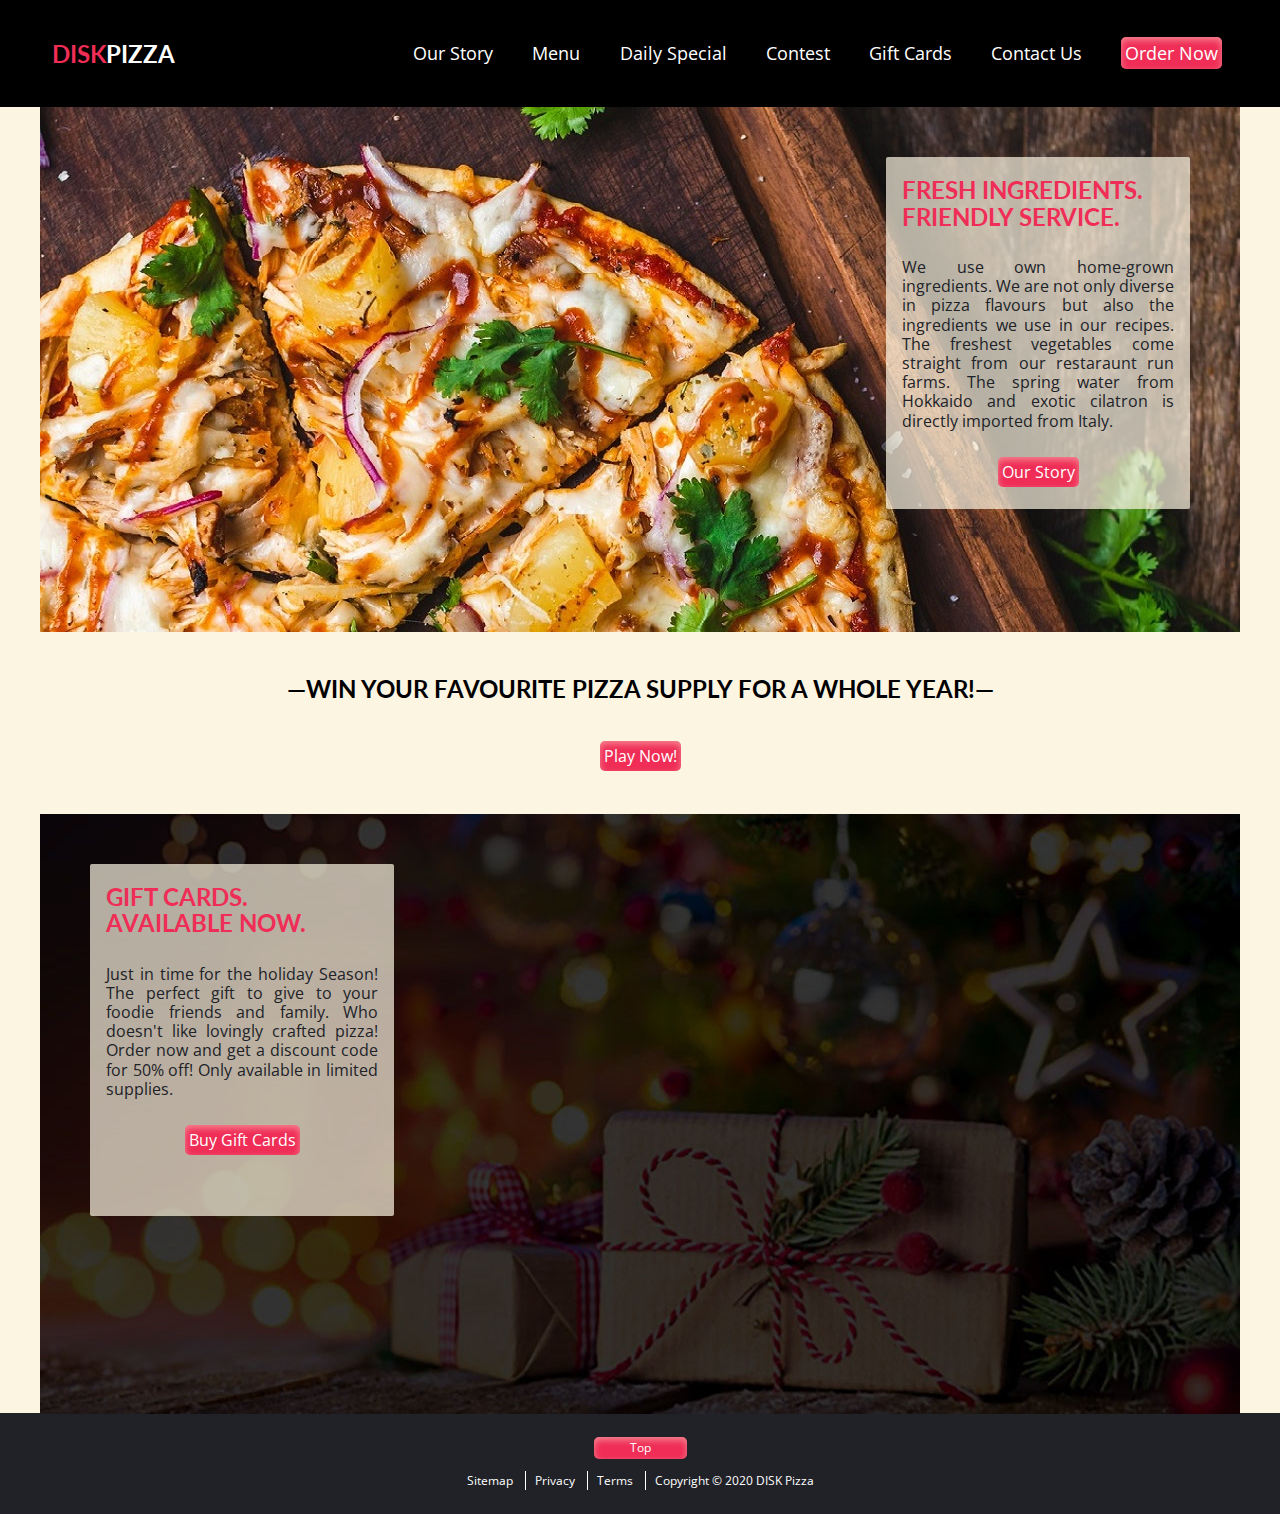
<file: index.html>
<!DOCTYPE html>
<html lang="en">

<head>
    <meta charset="utf-8">
    <title>DISK Pizza</title>
    <meta name="description" content="Disk Pizza">
    <meta name="viewport" content="width=device-width">
    <link href="https://fonts.googleapis.com/css2?family=Lato:wght@900&family=Open+Sans:wght@300&display=swap"
        rel="stylesheet">
    <link rel="stylesheet" href="css/global.css">
    <script src="scripts/global.js" defer></script>

    <!-- put individual style and javaascript sheet here-->
    <link rel="stylesheet" href="css/home.css">
    <script src="scripts/home.js" defer></script>
</head>

<body>

    <div id="header-container">
        <header class="page-container">
            <nav>
                <h2 id="logo"><a href="index.html"><span id="logo-accent">Disk</span>Pizza</a></h2>
                <span class="spacer"></span>
                <ul>
                    <li><a href="ourstory.html">Our Story</a></li>
                    <li><a href="menu.html">Menu</a></li>
                    <li><a href="dailyspecials.html">Daily Special</a></li>
                    <li><a href="contest.html">Contest</a></li>
                    <li><a href="giftcard.html">Gift Cards</a></li>
                    <li><a href="contactus.html">Contact Us</a></li>
                    <li><a href="#" class="button">Order Now</a></li>

                </ul>
            </nav>
        </header>
    </div>

    <main id="main" class="page-container">
        <!-- put content here-->
        <div class="banner">
            <img id="img1" src="images/pizza-crop.jpg">
            <div class="card right">
                <h2>Fresh Ingredients.</h2>
                <h2>Friendly Service.</h2>
                <p>We use own home-grown ingredients. We are not only diverse in pizza flavours but also the ingredients we use in our recipes. The freshest vegetables come straight from our restaraunt run farms. The spring water from Hokkaido and exotic cilatron is directly imported from Italy.</p>
                <div class="center">
                    <a id="btn1" href="ourstory.html" class="button">Our Story</a>                    
                </div>
            </div>
        </div>

        <div id="section-2">
            <h2 id="contest-text">&mdash;Win Your Favourite Pizza Supply for a Whole Year!&mdash;</h2>
            <a href="contest.html" class="button">Play Now!</a>
        </div>

        <div class="banner">
            <img id="img2" src="images/holidays.jpg">
            <div class="card left">
                <h2>Gift Cards.</h2>
                <h2>Available Now.</h2>
                <p>Just in time for the holiday Season! The perfect gift to give to your foodie friends and family. Who doesn't like lovingly crafted pizza! Order now and get a discount code for 50% off! Only available in limited supplies.</p>
                <div class="center">
                    <a id="btn2" href="giftcard.html" class="button">Buy Gift Cards</a>
                </div>
            </div>
        </div>


    </main>

    <footer>
        <div class="page-container col-1">
             <a href="#logo" class="button" id="toTop">Top</a>
            <ul>
                <li><a href="sitemap.html">Sitemap</a></li>
                <li><a href="#">Privacy</a></li>
                <li><a href="#">Terms</a></li>
                <li>Copyright &#169; 2020 DISK Pizza</li>
            </ul>
        </div>
    </footer>
</body>
</html>
</file>
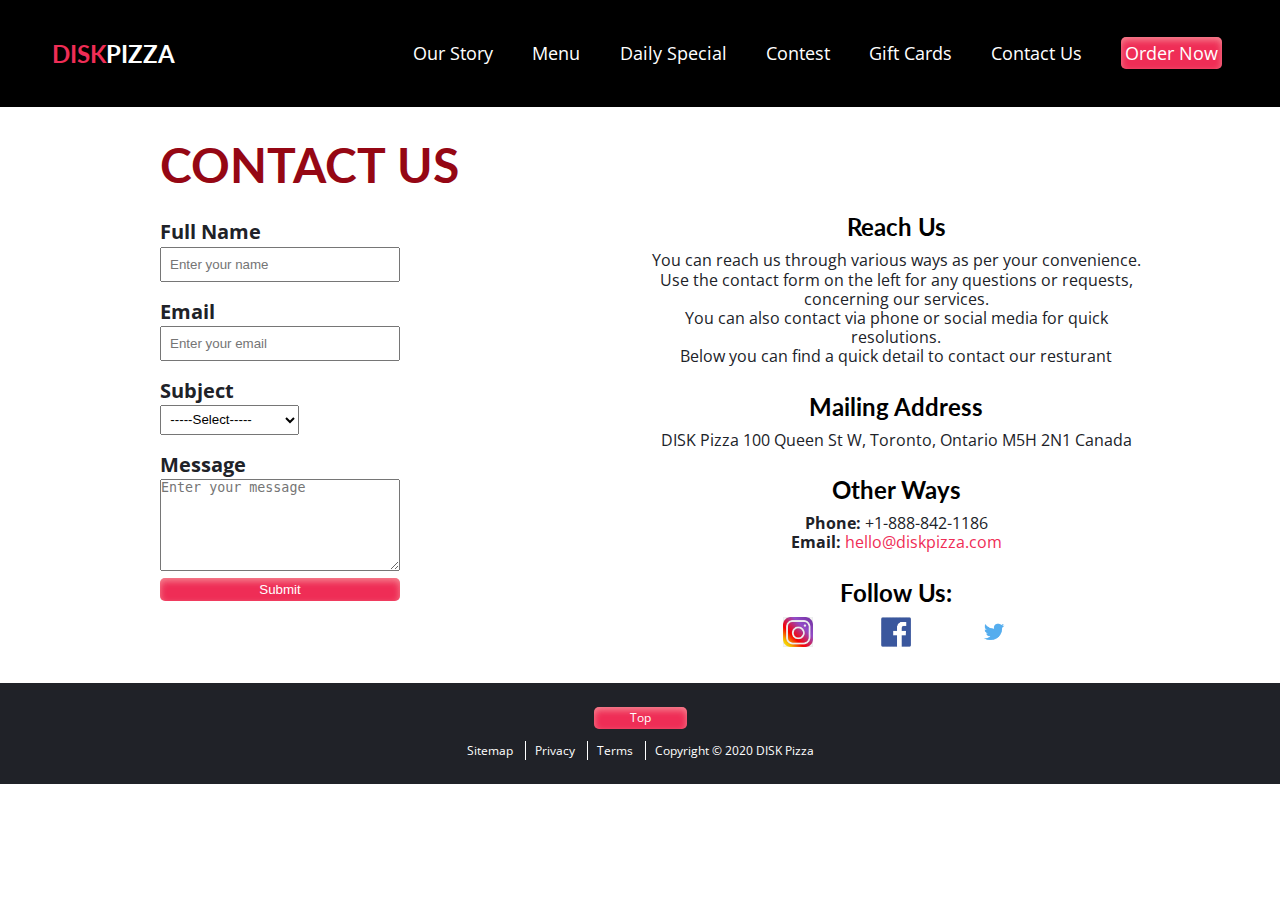
<file: contactus.html>
<!DOCTYPE html>
<html lang="en">
   <head>
      <meta charset="utf-8">
      <title>Contact Us | DISK Pizza</title>
      <meta name="description" content="Disk Pizza">
      <meta name="viewport" content="width=device-width">
    <link href="https://fonts.googleapis.com/css2?family=Lato:wght@900&family=Open+Sans:wght@300&display=swap" rel="stylesheet">
      <link rel="stylesheet" href="css/global.css">
      <script src="scripts/global.js" defer></script>  

<!-- put individual style and javaascript sheet here-->    
      <link rel="stylesheet" href="css/contactus.css">
      <script src="scripts/contactus.js"></script>
   </head>
   <body>
      <!-- header -->             
      <div id="header-container">
         <header class="page-container">
            <nav>
               <h2 id="logo"><a href="index.html"><span id="logo-accent">Disk</span>Pizza</a></h2>
               <span class="spacer"></span>
               <ul>
                 <li><a href="ourstory.html">Our Story</a></li>
                    <li><a href="menu.html">Menu</a></li>
                    <li><a href="dailyspecials.html">Daily Special</a></li>
                    <li><a href="contest.html">Contest</a></li>
                    <li><a href="giftcard.html">Gift Cards</a></li>
                    <li><a href="contactus.html">Contact Us</a></li>
                    <li><a href="#" class="button">Order Now</a></li>
               </ul>
            </nav>
         </header>
      </div>

      <!-- main -->  
      <main id="main">
         <h1>Contact Us</h1>
         <form action="#" method="post" id="contact-form" name="contactform" >
            <div>
               <label for="fname">Full Name </label>
            </div>
            <div>
               <input type="text" id="fname" name="fullname" placeholder="Enter your name" />
            </div>
            <div>
               <label for="email">Email </label>
            </div>
            <div>
               <input type="text" id="email" name="Email" placeholder="Enter your email" />
            </div>
            <div>
               <label for="subject">Subject </label>
            </div>
            <div>
               <select name="sub" id="subject">
                  <option value="0">-----Select-----</option>
                  <option value="food quality">Food quality</option>
                  <option value="delivery issues">Delivery issue</option>
                  <option value="menu price">Menu's price</option>
                  <option value="advertisement">Advertisement</option>
                  <option value="buying franchaise">Buying franchaise</option>
                  <option value="other">Other</option>
               </select>
            </div>
            <div>
               <label for="message">Message</label>
            </div>
            <div>
               <textarea  id="message" name="msg" rows="6" cols="38" placeholder="Enter your message"></textarea>
            </div>
            <div id="submit_button">             
               <input type="submit" value="Submit" name="submit" id="submit" class="button" />         
            </div>
         </form>
         <!--#### OUTPUT MESSAGE (HIDDEN UNTIL FORM VALIDATES) #### -->
         <div id="thanks_msg">
            <h2>Thank you <span id="thanksCustomer"></span> for your Feedback </h2>
            <p>Your message has reached to concerned department.</p>
         </div>
      </main>
      <!-- aside --> 
      <aside id="aside">
         <h2>Reach us</h2>
         <p>You can reach us through various ways as per your convenience. Use the contact form on the left for any questions or requests, concerning our services.</p>
         <p>You can also contact via phone or social media for quick resolutions.</p>
         <p>Below you can find a quick detail to contact our resturant</p>
         <h2>Mailing Address</h2>
         <p>DISK Pizza 100 Queen St W, Toronto, Ontario M5H 2N1 Canada</p>
         <h2>Other Ways</h2>
         <p><b>Phone: </b> +1-888-842-1186</p>
         <p><b>Email: </b> <a href="mailto:hello@diskpizza.com"> hello@diskpizza.com</a></p>
         <h2>Follow us: </h2>
         <div class="followus">
            <a href="https://www.instagram.com/"><img src="images/logo2.png" alt="Photo of insta" height="30"/></a>
            <a href="https://www.facebook.com/"><img src="images/logo3.jpg" alt="Photo of facebook" height="30"></a>
            <a href="https://twitter.com/"><img src="images/logo4.png" alt="Photo of twitter" height="30"></a>
         </div>
      </aside>
      <!-- footer --> 
<footer>
        <div class="page-container col-1">
             <a href="#logo" class="button" id="toTop">Top</a>
            <ul>
                <li><a href="sitemap.html">Sitemap</a></li>
                <li><a href="#">Privacy</a></li>
                <li><a href="#">Terms</a></li>
                <li>Copyright &#169; 2020 DISK Pizza</li>
            </ul>
        </div>
    </footer>
   </body>
</html>
</file>
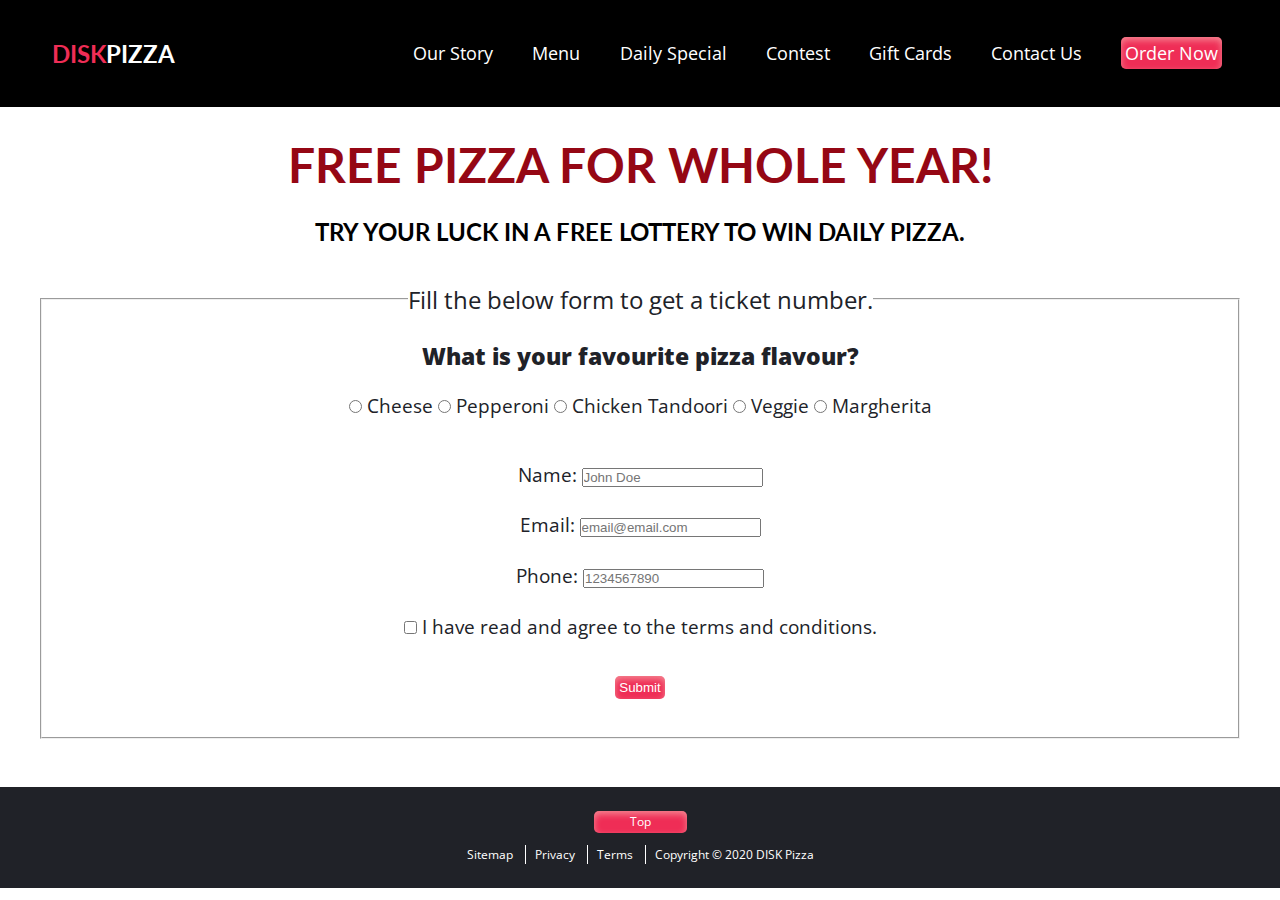
<file: contest.html>
<!DOCTYPE HTML>
<html lang="en">
<head>
    <meta charset="utf-8">
    <title>Contest | DISK Pizza</title>
    <meta name="description" content="Disk Pizza">
    <meta name="viewport" content="width=device-width">
    <link href="https://fonts.googleapis.com/css2?family=Lato:wght@900&family=Open+Sans:wght@300&display=swap"
        rel="stylesheet">
    <link rel="stylesheet" href="css/global.css"> 
    <script type="text/javascript" src="scripts/jquery-3.5.1.min.js"></script>   
    <script type="text/javascript" src="scripts/global.js" defer></script>

    

    <!-- put individual style and javaascript sheet here-->
    <script type="text/javascript" src="scripts/contest.js"></script>
    
    <link rel="stylesheet" href="css/contest.css">
</head>

<body>

    <div id="header-container">
        <header class="page-container">
            <nav>
                <h2 id="logo"><a href="index.html"><span id="logo-accent">Disk</span>Pizza</a></h2>
                <span class="spacer"></span>
                <ul>
                    <li><a href="ourstory.html">Our Story</a></li>
                    <li><a href="menu.html">Menu</a></li>
                    <li><a href="dailyspecials.html">Daily Special</a></li>
                    <li><a href="contest.html">Contest</a></li>
                    <li><a href="giftcard.html">Gift Cards</a></li>
                    <li><a href="contactus.html">Contact Us</a></li>
                    <li><a href="#" class="button">Order Now</a></li>
 
                </ul>
            </nav>
        </header>
    </div>

    <main id="main" class="page-container">
        <div class="center">
            <h1>Free Pizza for Whole Year!</h1>
            <h2 id="subheading">Try Your Luck in a free lottery to win daily pizza.</h2>
        </div>
                    <div id="formarea">
                        <fieldset>
                        <LEGEND> Fill the below form to get a ticket number. </Legend>                    

    

                        <form action="#confirmation" class="form" method="post" name="form" id="form">                           
                            <div class="flavourinput" id="form_flavour">
                                <label for="input_flavour" class="flavourquestion">What is your favourite pizza flavour?</label>
                                 <div class="options">
                                        <input id="cheese" name="input_flavour" type="radio" value="A"/>
                                        <label for="cheese">Cheese</label>
                                   
                                        <input id="pepperoni" name="input_flavour" type="radio" value="B"/>
                                        <label for="pepperoni">Pepperoni</label>
                                   
                                        <input id="chicken" name="input_flavour" type="radio" value="C"/>
                                        <label for="chicken">Chicken Tandoori</label>
                                  
                                        <input id="veggie" name="input_flavour" type="radio" value="D"/>
                                        <label for="veggie">Veggie</label>
                                  
                                        <input id="margherita" name="input_flavour" type="radio" value="E"/>
                                        <label for="margherita">Margherita</label>
                                 
                                <p id="flavourerror"></p>
                            </div>   
                            </div> 

                            
                                <div class="input" id="form_name">
                                    <label class="sublabel" for="input_name">Name: </label>
                                    <input class="form_control" id="input_name" name="input_name" placeholder="John Doe" type="text" /> <p id="nameerror"></p>
                                </div> 
                            

                            <div class="input" id="form_email">
                                <label for="input_email">Email: </label>
                                <input class="form_control" id="input_email" name="input_email" pattern="[a-zA-Z0-9.!#$%&’*+/=?^_`{|}~-]+@[a-zA-Z0-9-]+(?:\.[a-zA-Z0-9-]+)*" placeholder="email@email.com" type="text" /> <p id="emailerror"></p>
                            </div>

                            <div class="input" id="form_phone">
                                <label for="iput_phone">Phone: </label>
                                <input class="form_control" id="input_phone" name="input_phone"  placeholder="1234567890" type="number" /> <p id="phoneerror"></p>
                            </div>

                            <div class="input">
                                <label for="input_agree">
                                    <input id="input_agree" name="input_agree" type="checkbox" value="1" required/> I have read and agree to the terms and conditions.  
                                </label>
                                <p id="error"></p>
                            </div>
                              <div class="center">
                                <input type="submit" value="Submit" name="submit" class="button"/>
                                </div>
                                </fieldset>
                            
                        </form>
                        </div>
</div>

     <div id="confirmation">
    <h3>Thank you <span id="thankyouCustomer"></span> for your participation!</h3>
    
        <p class="token">Your token number is <span id="token"></span>. </p>
    <div class="playnow">You have 3 tries to win. Try your luck now! </div>   

<div id="results">
<div>
<button id="play1">Try 1</button>
<p id="result1" class="result">000</p>  
</div>
<div>
<button id="play2">Try 2</button>
<p id="result2" class="result">000</p>  
</div>
<div>
<button id="play3">Try 3</button>
<p id="result3" class="result">000</p>  
</div>
</div>

<div id="finalmessage"> Oh ho! You have lost this time. Better luck next time.
    </div>
</div>
</main>
<footer>
        <div class="page-container col-1">
             <a href="#logo" class="button" id="toTop">Top</a>
            <ul>
                <li><a href="sitemap.html">Sitemap</a></li>
                <li><a href="#">Privacy</a></li>
                <li><a href="#">Terms</a></li>
                <li>Copyright &#169; 2020 DISK Pizza</li>
            </ul>
        </div>
    </footer>
</body>
</html>
</file>
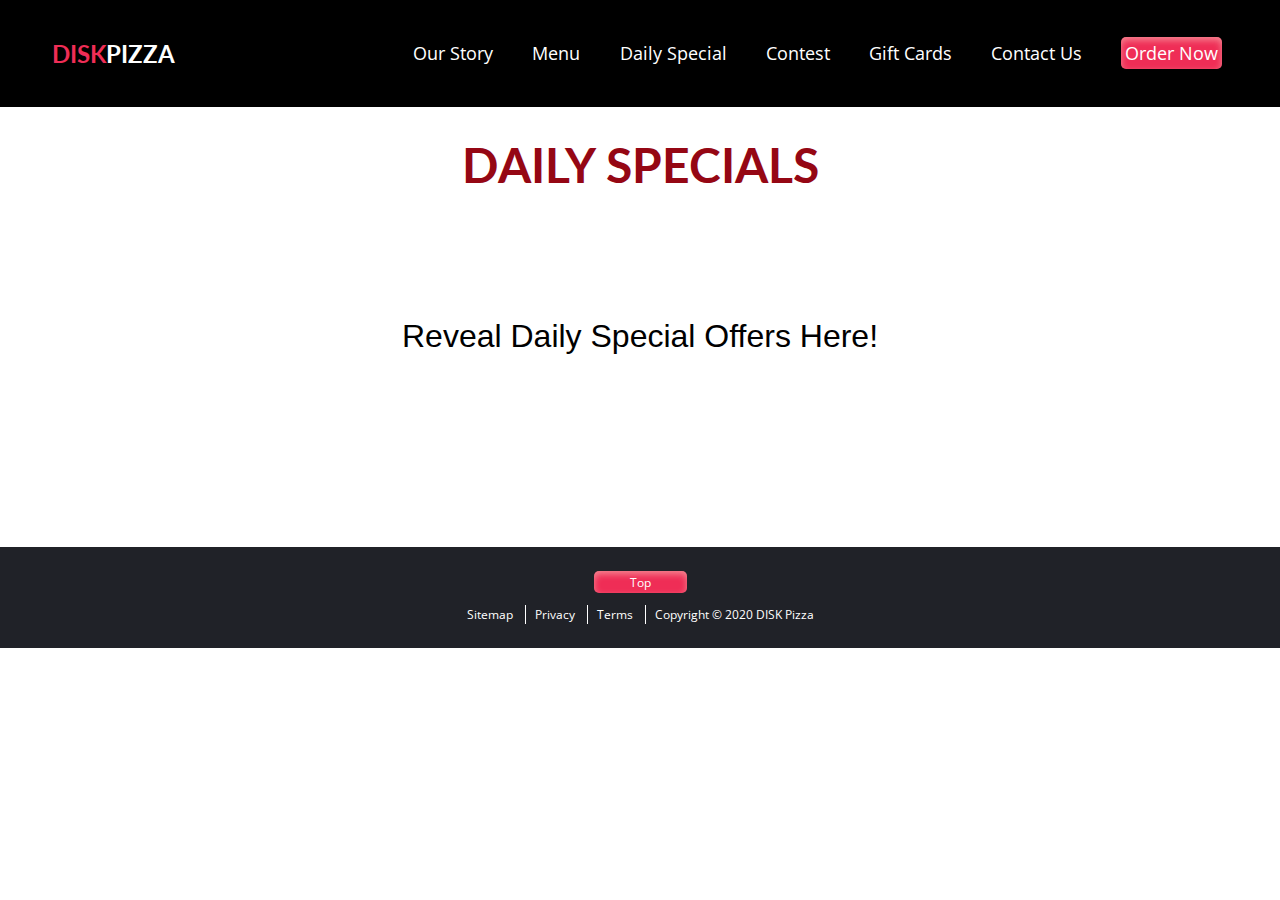
<file: dailyspecials.html>
<!DOCTYPE html>
<html lang="en">
   <head>
      <meta charset="utf-8">
      <title>Daily Specials | DISK Pizza</title>
      <meta name="description" content="Disk Pizza">
      <meta name="viewport" content="width=device-width">
      <link href="https://fonts.googleapis.com/css2?family=Lato:wght@900&family=Open+Sans:wght@300&display=swap"
         rel="stylesheet">
      <link rel="stylesheet" href="css/global.css">      
      <script type="text/javascript" src="scripts/global.js" defer></script>
      
   <!-- put individual style and javaascript sheet here-->
   <script src="scripts/dailyspecials.js"></script>
   <link rel="stylesheet" href="css/dailyspecials.css">

   </head>
   <body>
      <!--header-->
      <div id="header-container">
         <header class="page-container">
            <nav>
               <h2 id="logo"><a href="index.html"><span id="logo-accent">Disk</span>Pizza</a></h2>
               <span class="spacer"></span>
               <ul>
                  <li><a href="ourstory.html">Our Story</a></li>
                    <li><a href="menu.html">Menu</a></li>
                    <li><a href="dailyspecials.html">Daily Special</a></li>
                    <li><a href="contest.html">Contest</a></li>
                    <li><a href="giftcard.html">Gift Cards</a></li>
                    <li><a href="contactus.html">Contact Us</a></li>
                    <li><a href="#" class="button">Order Now</a></li>
               </ul>
            </nav>
         </header>
      </div>
      <!--main-->
      <main id="main">
         <div>
         <div>
            <h1>Daily Specials</h1>
         </div>
         <div id="submit_button">      
             
            <button name="submit" id="submit">Reveal Daily Special Offers Here!</button>
         </div>
         <!--#### OUTPUT MESSAGE (HIDDEN UNTIL SOMEONE CLICK THE BUTTON) #### -->
         <div id="clickme">
               <!-- monday menu-->
               <section id ="monday">
                  <h2>Monday</h2>
                  <img src ="images/pizzaspecial.jpg" alt="photo of pizza special"/>
                  <aside id="col1">
                     <h3>Pizza Special</h3>
                     <p>Buy 2 Medium Pizzas Get 1 FREE</p>
                  </aside>
               </section>
               <!-- tuesday menu-->
               <section id ="tuesday">
                  <h2>Tuesday</h2>
                  <img src ="images/pizzadrinks.jpeg" alt="photo of pizza with drinks"/>
                  <aside id="col2">
                     <h3>DRINKS SPECIAL</h3>
                     <p>Buy 1 Large Pizza Get Any Drink for FREE</p>
                  </aside>
               </section>
               <!-- wednesday menu-->
               <section id ="wednesday">
                  <h2>Wednesday</h2>
                  <img src ="images/meal.jpg" alt="photo of pizza meal"/>
                  <aside id="col3">
                     <h3>LUNCH SPECIAL</h3>
                     <p>Buy 1 Large Pizza Get Any Drink & Large Fries for FREE</p>
                  </aside>
               </section>
               <!-- thursday menu-->
               <section id ="thursday">
                  <h2>Thursday</h2>
                  <img src ="images/dessert.jpg" alt="photo of dessert"/>
                  <aside id="col4">
                     <h3>DESSERT FEVER</h3>
                     <p>Buy Any Dessert at $4 After 7 PM</p>
                  </aside>
               </section>
               <!-- friday menu-->
               <section id ="friday">
                  <h2>Friday</h2>
                  <img src ="images/chicken.jpeg" alt="photo of chicken wings"/>
                  <aside id="col5">
                     <h3>CHICKEN LOVERS</h3>
                     <p>Buy 12 Chicken Wings at $7.99 Only</p>
                  </aside>
               </section>
               <!-- saturday menu-->
               <section id ="saturday">
                  <h2>Saturday</h2>
                  <img src ="images/buffet.jpg" alt="photo of pizza buffet"/>
                  <aside id="col6">
                     <h3>SATURDAY NIGHT</h3>
                     <p>Pay $20/Person & Enjoy Unlimited Food</p>
                  </aside>
               </section>
               <!-- sunday menu-->
               <section id ="sunday">
                  <h2>Sunday</h2>
                  <img src ="images/Discount.jpg" alt="photo of discount offer"/>
                  <aside id="col7">
                     <h3>SUNDAY FUNDAY</h3>
                     <p>20% Discount Above $35 Bill</p>
                  </aside>
               </section>
         </div>
      </div>
      </main>
   <footer>
        <div class="page-container col-1">
             <a href="#logo" class="button" id="toTop">Top</a>
            <ul>
                <li><a href="sitemap.html">Sitemap</a></li>
                <li><a href="#">Privacy</a></li>
                <li><a href="#">Terms</a></li>
                <li>Copyright &#169; 2020 DISK Pizza</li>
            </ul>
        </div>
    </footer>
   </body>
</html>
</file>
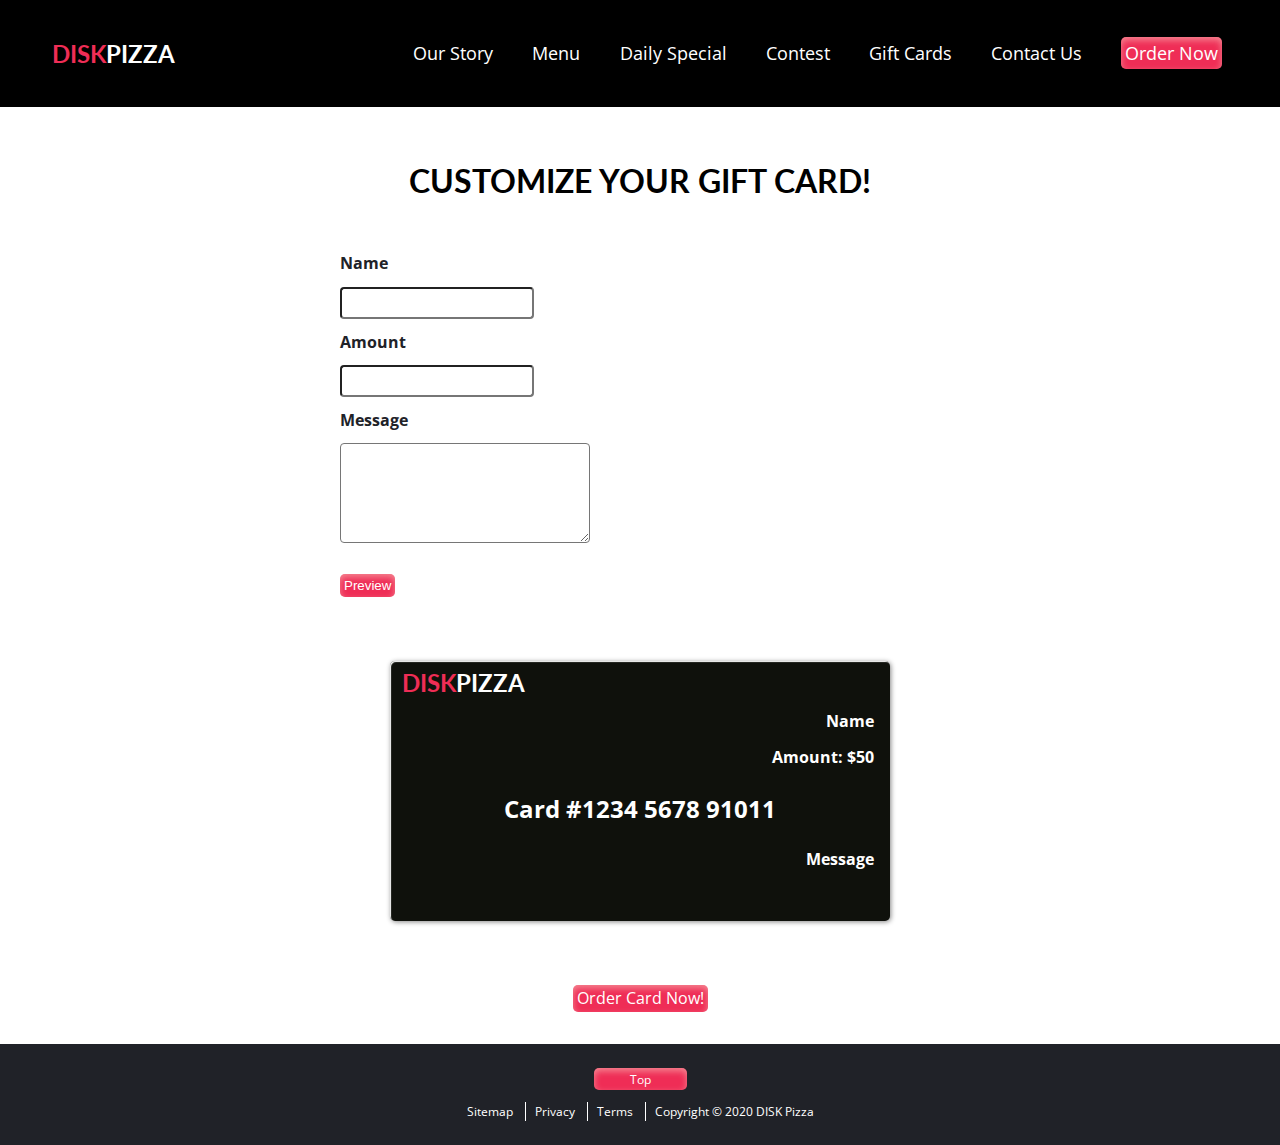
<file: giftcard.html>
<!DOCTYPE html>
<html lang="en">

<head>
    <meta charset="utf-8">
    <title>Gift Card | DISK Pizza</title>
    <meta name="description" content="Disk Pizza">
    <meta name="viewport" content="width=device-width">
    <link href="https://fonts.googleapis.com/css2?family=Lato:wght@900&family=Open+Sans:wght@300&display=swap"
        rel="stylesheet">
    <link rel="stylesheet" href="css/global.css">
    <script src="scripts/global.js" defer></script>

    <!-- put individual style and javaascript sheet here-->
    <link rel="stylesheet" href="css/giftcard.css">
    <script src="scripts/giftcard.js" defer></script>
</head>

<body>

    <div id="header-container">
        <header class="page-container">
            <nav>
                <h2 id="logo"><a href="index.html"><span id="logo-accent">Disk</span>Pizza</a></h2>
                <span class="spacer"></span>
                <ul>
                    <li><a href="ourstory.html">Our Story</a></li>
                    <li><a href="menu.html">Menu</a></li>
                    <li><a href="dailyspecials.html">Daily Special</a></li>
                    <li><a href="contest.html">Contest</a></li>
                    <li><a href="giftcard.html">Gift Cards</a></li>
                    <li><a href="contactus.html">Contact Us</a></li>
                    <li><a href="#" class="button">Order Now</a></li>
                </ul>
            </nav>
        </header>
    </div>

    <main id="main" class="page-container">
        <!-- put content here-->
        <h1>Customize your Gift Card!</h1>
        <form name="card">


            <label for="name">Name</label>
            <input type="text" id="name" name="name" required>

            <label for="amount">Amount</label>
            <input type="number" id="amount" name="amount" required step="0.01">

            <label for="message">Message</label>
            <textarea name="message" id="message"></textarea>

            <input class="button" type="submit" value="Preview">
        </form>

        <div id="preview">
            <h2 id="logo"><span id="logo-accent">Disk</span><span id="white">Pizza</span></h2>
            <p id="showName">Name</p>
            <p id="showPrice">Amount: $<span id="showAmount">50</span></p>
            <p id="showNumber">Card #1234 5678 91011</p>
            <p id="showMessage">Message</p>
        </div>

        <div class="orderBtnContainer">
            <a id="orderCard" href="#" class="button">Order Card Now!</a>
        </div>


    </main>

    <footer>
        <div class="page-container col-1">
            <a href="#logo" class="button" id="toTop">Top</a>
            <ul>
                <li><a href="sitemap.html">Sitemap</a></li>
                <li><a href="#">Privacy</a></li>
                <li><a href="#">Terms</a></li>
                <li>Copyright &#169; 2020 DISK Pizza</li>
            </ul>
        </div>
    </footer>

</body>

</html>
</file>
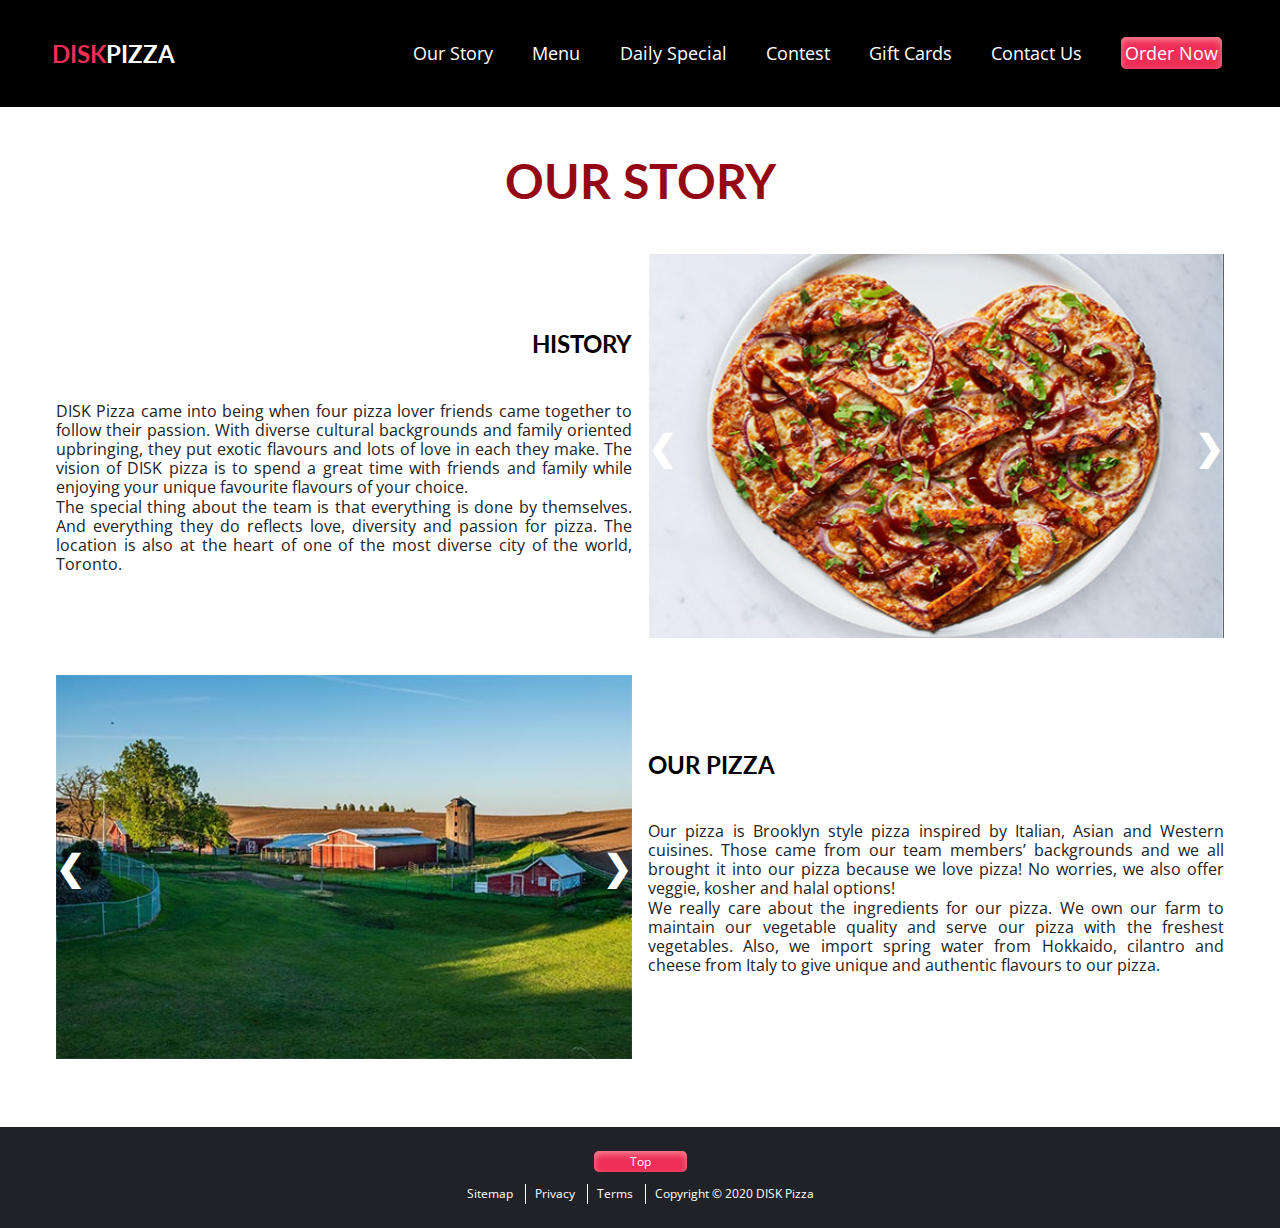
<file: ourstory.html>
<!DOCTYPE html>
<html lang="en">

<head>
    <meta charset="utf-8">
    <title>Our Story | DISK Pizza</title>
    <meta name="description" content="Disk Pizza">
    <meta name="viewport" content="width=device-width">
    <link href="https://fonts.googleapis.com/css2?family=Lato:wght@900&family=Open+Sans:wght@300&display=swap" rel="stylesheet">
    <link rel="stylesheet" href="css/global.css">
    <script src="scripts/global.js" defer></script>

    <!-- put individual style and javaascript sheet here-->
    <link rel="stylesheet" href="css/ourstory.css">
    <script src="scripts/ourstory.js"></script>
</head>

<body>

    <div id="header-container">
        <header class="page-container">
            <nav>
                <h2 id="logo"><a href="index.html"><span id="logo-accent">Disk</span>Pizza</a></h2>
                <span class="spacer"></span>
                <ul>
                    <li><a href="ourstory.html">Our Story</a></li>
                    <li><a href="menu.html">Menu</a></li>
                    <li><a href="dailyspecials.html">Daily Special</a></li>
                    <li><a href="contest.html">Contest</a></li>
                    <li><a href="giftcard.html">Gift Cards</a></li>
                    <li><a href="contactus.html">Contact Us</a></li>
                    <li><a href="#" class="button">Order Now</a></li>
                </ul>
            </nav>
        </header>
    </div>

    <main id="main" class="page-container">
      <div id="header-ourstory"><!--header our story-->
        <h1>Our story</h1>
      </div><!--end of header our story-->
      <!-- history -->
      <div class="flex-container">
        <div  class="col-2" id="sentence1">
          <h2>History</h2>
          <p>DISK Pizza came into being when four pizza lover friends came together to follow their passion. With diverse cultural backgrounds and family oriented upbringing, they put exotic flavours and lots of love in each they make. The vision of DISK pizza is to spend a great time with friends and family while enjoying your unique favourite flavours of your choice. </p>
          <p> The special thing about the team is that everything is done by themselves. And everything they do reflects love, diversity and passion for pizza. The location is also at the heart of one of the most diverse city of the world, Toronto.</p>
        </div>
        <!-- slideshow container-->
        <div  class="col-2" id="slideshow-container1">
          <!-- images -->
          <div class="slides1">
            <img src="images/history1.jpg" style="width:100%" alt="picture of a chef" title="pizza love">
          </div>
          <div class="slides1">
            <img src="images/history2.jpg" style="width:100%" alt="picture of pizza" title="pizza">
          </div>
          <div class="slides1">  
            <img src="images/history3.jpg" style="width:100%" alt="pizza with chefs" title="chefs">
          </div>
          <div class="slides1">
            <img src="images/history4.jpg" style="width:100%" alt="A chef is making a pizza" title="making a pizza">
          </div>
          <div class="slides1">
            <img src="images/history5.jpg" style="width:100%" alt="picture with a sentence of eat what makes you happy" title="eat what makes you happy">
          </div>
          <!-- next and previous buttons -->
          <a id="prev1">&#10094;</a>
          <a id="next1">&#10095;</a> 
        </div>
      </div><!-- end of history-->
      <!-- our pizza-->
      <div class="flex-container">
        <div  class="col-2" id="slideshow-container2"><!-- slideshow container-->
          <!-- images -->
          <div class="slides2">
            <img src="images/farm1.jpg" style="width:100%" alt="picture of farm" title="farm">
          </div>
          <div class="slides2">
            <img src="images/farm2.jpg" style="width:100%" alt="picture of farm products" title="farm products">
          </div>
          <div class="slides2">  
            <img src="images/Hokkaido.jpg" style="width:100%" alt="picture of Hokkaido" title="Hokkaido">
          </div>
          <div class="slides2">
            <img src="images/cilantro.jpg" style="width:100%" alt="picture of cilantro" title="cilantro">
          </div>
          <!-- next and previous buttons -->
          <a id="prev2">&#10094;</a>
          <a id="next2">&#10095;</a> 
        </div> 
        <div  class="col-2" id="sentence2">
          <h2>Our pizza</h2>
          <p>Our pizza is Brooklyn style pizza inspired by Italian, Asian and Western cuisines. Those came from our team members’ backgrounds and we all brought it into our pizza because we love pizza! No worries, we also offer veggie, kosher and halal options!</p>
          <p>We really care about the ingredients for our pizza. We own our farm to maintain our vegetable quality and serve our pizza with the freshest vegetables. Also, we import spring water from Hokkaido, cilantro and cheese from Italy to give unique and authentic flavours to our pizza.</p>
        </div>         
      </div><!--end of our pizza-->

    </main>

    <footer>
        <div class="page-container col-1">
            <a href="#logo" class="button" id="toTop">Top</a>
            <ul>
                <li><a href="sitemap.html">Sitemap</a></li>
                <li><a href="#">Privacy</a></li>
                <li><a href="#">Terms</a></li>
                <li>Copyright &#169; 2020 DISK Pizza</li>
            </ul>
        </div>
    </footer>

</body>

</html>
</file>
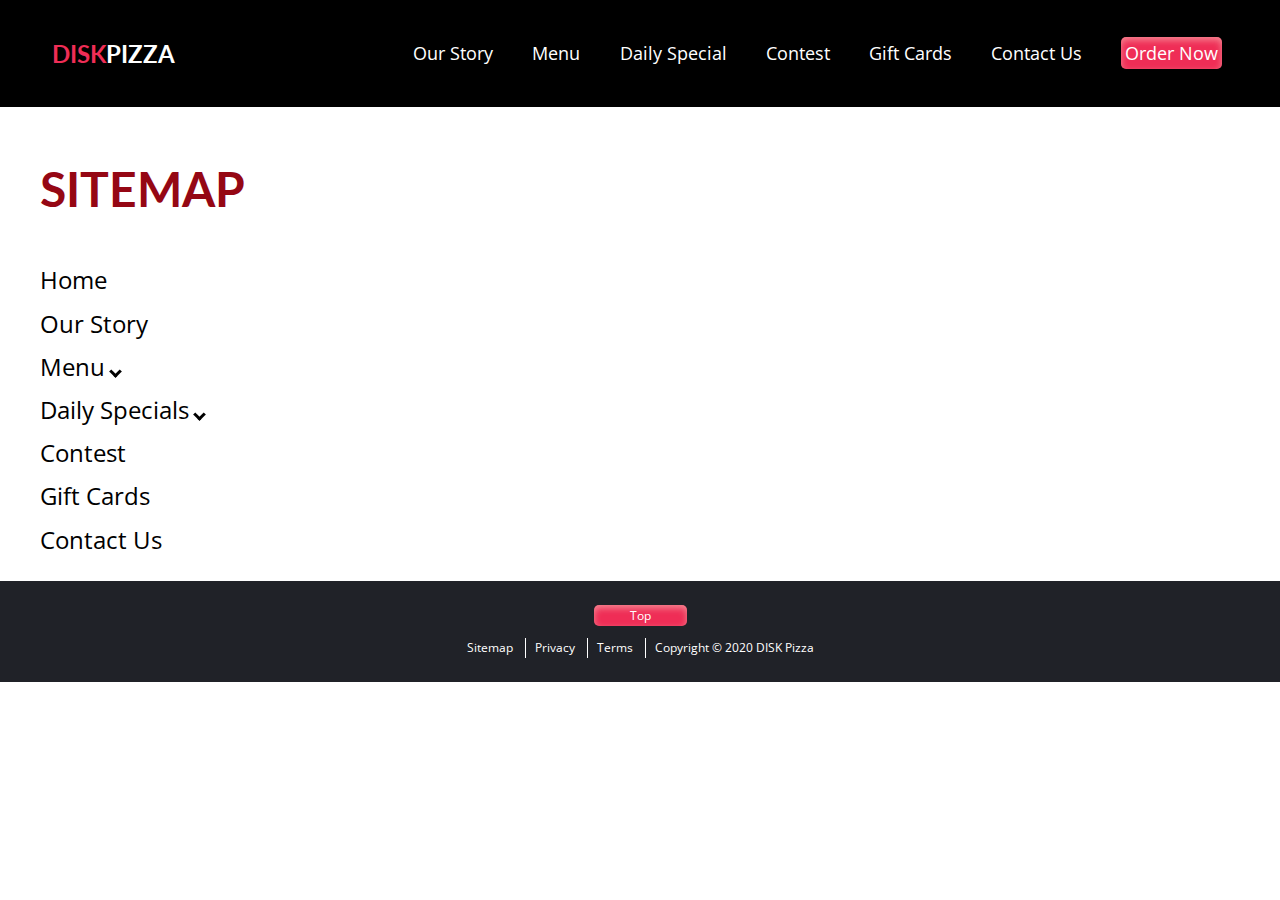
<file: sitemap.html>
<!DOCTYPE HTML>
<html lang="en">
<head>
    <meta charset="utf-8">
    <title>Sitemap | DISK Pizza</title>
    <meta name="description" content="Disk Pizza">
    <meta name="viewport" content="width=device-width">
    <link href="https://fonts.googleapis.com/css2?family=Lato:wght@900&family=Open+Sans:wght@300&display=swap" rel="stylesheet">
    <link rel="stylesheet" href="css/global.css"> 
    <script type="text/javascript" src="scripts/jquery-3.5.1.min.js"></script>   
    <script type="text/javascript" src="scripts/global.js" defer></script> 

    <!-- put individual style and javaascript sheet here-->
    <script type="text/javascript" src="scripts/sitemap.js"></script>    
    <link rel="stylesheet" href="css/sitemap.css">
</head>
<body>
    <div id="header-container">
        <header class="page-container">
            <nav>
                <h2 id="logo"><a href="index.html"><span id="logo-accent">Disk</span>Pizza</a></h2>
                <span class="spacer"></span>
                <ul>
                    <li><a href="ourstory.html">Our Story</a></li>
                    <li><a href="menu.html">Menu</a></li>
                    <li><a href="dailyspecials.html">Daily Special</a></li>
                    <li><a href="contest.html">Contest</a></li>
                    <li><a href="giftcard.html">Gift Cards</a></li>
                    <li><a href="contactus.html">Contact Us</a></li>
                    <li><a href="#" class="button">Order Now</a></li>
                </ul>
            </nav>
        </header>
    </div>

    <main id="main" class="page-container">
<h1>Sitemap</h1>
<div class="main">
    <a href="index.html">Home</a>
</div>
<div class="main">
    <a href="ourstory.html">Our Story</a>
</div>
<div class="main">
    <a>Menu <i class="arrow down"></i></a>
    <p><span><a href="menu.html#chef">Chef's Menu</a></span><span><a href="menu.html#makeyourown">Make Your Own Pizza</a></span><span><a href="menu.html#sides">Side Menu</a></span><span><a href="menu.html#drinks">Drinks</a></span><span><a href="menu.html#Desserts">Desserts</a></span></p> 
   </div>

</p>
</div>
<div class="main">
   <a>Daily Specials <i class="arrow down"></i></a>
    <p><span><a href="dailyspecials.html#monday">Monday</a></span><span><a href="dailyspecials.html#tuesday">Tuesday</a></span><span><a href="dailyspecials.html#wednesday">Wednessday</a></span><span><a href="dailyspecials.html#thursday">Thursday</a></span><span><a href="dailyspecials.html#friday">Friday</a></span><span><a href="dailyspecials.html#saturday">Saturday</a></span><span><a href="dailyspecials.html#sunday">Sunday</a></span></p>   
</div>

<div class="main">
    <a href="contest.html">Contest</a>
</div>
<div class="main">
    <a href="giftcard.html">Gift Cards</a>
</div>

<div class="main">
    <a href="contactus.html">Contact Us</a>
</div>
</main>

    <footer>
        <div class="page-container col-1">
             <a href="#logo" class="button" id="toTop">Top</a>
            <ul>
                <li><a href="sitemap.html">Sitemap</a></li>
                <li><a href="#">Privacy</a></li>
                <li><a href="#">Terms</a></li>
                <li>Copyright &#169; 2020 DISK Pizza</li>
            </ul>
        </div>
    </footer>

</body>

</html>
</file>
<file: css/global.css>
/* Kyle Cheung */
/* General Styles */

/* 
Colour Palette
https://coolors.co/d0ffd6-ef2d56-fcf5e2-0f110c-00e8fc
*/
*,
*::before,
*::after {
    box-sizing: border-box;
    margin: 0;
    padding: 0;
}

html {
    font-family: 'Open Sans', sans-serif;
    line-height: 1.2em;
    font-size: 16px;
    color: #202228;
    background-color: #fff;
}

h1,
h2,
h3,
h4,
h5,
h6 {
    color: black;
    font-family: 'Lato', sans-serif;
    text-transform: uppercase;
}

a {
    text-decoration: none;
    color: #fff;
}

a:hover,
a:focus {
    color: #00E8FC;
}

.page-container {
    max-width: 1200px;
    margin: auto;
}

.button {
    background-color: #EF2D56;
    border-radius: 5px;
    padding: 4px;
    box-shadow: 0px 3px 7px 0px rgba(252, 252, 226, 0.44) inset; 
}
/* Header */

/* Stretch header background across full width */
#header-container {
    width: 100%;
    background-color: black;
}

header ul {
    list-style: none;
    display: inline-block;
}

nav {
    padding: 2em 0;
    display: flex;
    align-items: center;
    margin-left: auto;
}

header li {
    display: inline-block;
    padding: .5em .5em;
    margin: 0 .5em;
    font-size: 1.1em;
}

.spacer {
    flex: 1;
}

#logo {
    display: inline-block;
    padding: .5em;
}

#logo a:hover {
    color: #fff;
}

#logo a:visited {
    color: #fff;
}

#logo-accent {
    color: #EF2D56;
}

input[type="submit"] {
    color: #fff;
    border: none;
}

input[type="submit"]:hover {
    color: #00E8FC;
}

/* Footer */

footer {
    clear: both;    
    font-size: 0.75em;
    background-color: #202228;
    color: #fff;
    padding: 2em;
}

.col-1 {
    width: 50%;
    margin: auto;
    text-align: center;
}

.col-1 li {
    display: inline-block;
    padding: 0 .75em;
}

.col-1 li:not(:first-child) {
    border-left: 1px solid #fff;
}

#toTop {
    display: inline-block;
    padding: 0.1em 3em;
    margin-bottom: 1em;    
}
</file>
<file: css/home.css>
html {
    background-color: #FCF5E2;
}
.banner {
    position: relative;
    margin-bottom: -5px;
}

.card {
    padding: 1em;
    position: absolute;
    height: 22em;
    width: 19em;
    background-color: rgba(252, 245, 226, 0.7);
    border-radius: 2px;   
}


.right {
    right: 50px;
    top: 50px;
}

.left {
    left: 50px;
    top: 50px;
}

.card h2 {
    color: #EF2D56;
    margin-top: 0.3em;
}

.card p {
    padding: 2em 0;
    text-align: justify;
}

.center {
    text-align: center;
}

#section-2 {
    background-color: #FCF5E2;
    text-align: center;
    padding-bottom: 3em;
}

#section-2 h2 {
    padding: 2em;
}

.blur {
    filter: blur(4px);
}
</file>
<file: css/contactus.css>
/*Main*/
#main {
    margin: 3em 0;
}
#main h1 {
    color: #950714;
    font-weight: 700;
    font-size: 3em;
    margin-bottom: 1em;
}
.category-info {    
     text-align: center;
     margin-bottom: 10px;
}
.image{
     margin-top:0em;
     position:relative;
}
.image img{
     width:100%;
     height:100%;
    margin-bottom: 30px;
}
.image h1{
    padding-top: 110px;
     position:absolute;
     width:100%;
     color:#fff ;
     line-height:100px;
     font-size: 120px;
     margin:0;
     text-shadow: 4px 6px 10px black;
}
#main{
    width: 50%;
    float: left;
    padding-left: 10em;
}
#contact-form{
    margin-top: 25px;
   font-size: 20px; 
    font-weight: bold;
}
input{
    margin-top: 5px;
    margin-bottom: 1.5em;
    padding: 0.6em;
    width: 50%;
}
select{
    margin-top: 5px;
    margin-bottom: 1.5em;
    padding: 0.4em;
}

textarea {
margin-top: 5px;
width: 50%;
    }

/*
#submit{
background-color: #EF2D56;
padding: 1em 2em;
font-weight: 700;
text-transform: uppercase;
cursor: pointer;
border: none;
border-radius: 0.6em;
margin-top:1em;
}
 #submit:hover {
     background-color: #000;
     color: #fff;
}
*/
#aside{
    width: 40%;
    float: right;
    text-align: center;
    margin-top: 5em;
    margin-right: 8em;
}
#aside h2{
   margin-bottom: 15px;
    margin-top: 30px;
    text-transform: capitalize;
}
#aside a{
   color: #EF2D56;
}

.followus a{
    display: inline-block;  
    padding-left: 2em;
    padding-right: 2em;
    margin-bottom: 2em;
}

/* thanks msg*/
#thanks_msg{
    display: none;
    margin-top: 100px;
    font-style: italic;
    font-weight: bold;
    line-height: 1em;
}

#thanks_msg p{
    margin-top: 1em;
}
</file>
<file: css/contest.css>
.center {
    text-align: center!important;
    margin: 2em;
}
h1 {
    color: #950714;
    font-weight: 700;
    font-size: 3em;
    margin-top: 1em;
}
.center h2 {
    margin: 2em;
}
.left {
	margin-left: 20em;
}
h3 {
    text-align: center;
    text-transform: none;
}

#formarea {
    margin-bottom: 3em;

}

legend {
    text-align: center;
    font-size: 1.5em;

}
#form {
    font-size: 1.2em;
}
.flavourquestion {
    font-weight: 900;
    font-size: 1.2em;
}
.flavourinput {
	text-align: center;
	padding: 0 0;
    margin: 2em 0;
    font-size: 1em;
}
 ul {
  list-style-type: none;
 }

.flavourinput input {
    margin: 1em 0;
}

.options {
    margin-top: 1em;
}

/*
.submit {
background-color: #EF2D56;
padding: 1em 2em;
font-weight: 700;
text-transform: uppercase;
cursor: pointer;
border: none;
border-radius: 0.6em;
}

.submit:hover {
    background-color: #000;
    color: #fff;
    }

    */
.input {
    margin: 1.5em 0;
    text-align: center;
}
#confirmation {
    display: none;    
    text-align: center;
}

#confirmation h3 {
    margin: 1em 0;

}
#finalmessage {
    display: none;
}

.token {
    font-size: 1.5em;
    margin-top: 1em;

}
#token {
    font-weight: 900;
    color: #EF2D56;
    font-size: 1.5em;
}

.playnow {
    margin: 2em 0;
}
#results {
    margin: 2em 0;
    }

#results button {
    margin: 1em 0;
    padding: 1em 2em;
    background-color: #EF2D56;
    border-color: #EF2D56;
}

.result {
    padding: 0.8em 2em;
    border: solid 1px;
    display: inline;
    margin: 1em 0;
    
}
#finalmessage {
    margin: 2em 0;
    font-size: 2em;
    border: dashed #EF2D56;
    padding: 2em 0;
}

input[type="submit"] {
    color: #fff;
    border: none;
}

input[type="submit"]:hover {
    color: #00E8FC;
}
</file>
<file: css/dailyspecials.css>
/* main */
#main h1 {
    color: #950714;
    font-weight: 700;
    font-size: 3em;
    text-align: center!important;
    margin: 1em;
}

#clickme{
    display: none;
    text-align: center;
    align-content: center;
    margin-left: 18em;
}
#submit_button{    
    text-align: center;
}
#submit{
    font-size: 2em;
    background-color: white;
    border: none;
    color: #000;
    margin-top: 3em;
    margin-bottom: 6em;
}
#submit:hover{
    color: #EF2D56;
}
/* monday */
#monday{   
    background-color: #950714;
    text-align: center;
    max-width: 70%; 

}
#monday h2{
    margin-top: 50px;
    padding: 0.5em 0;
    color: #fff;
}

#monday h3{
    margin-bottom: 1em;
}

#col1{
    margin-top: 80px;
    float: right;
    width: 50%;
    font-size: 20px;
}
#monday img{
    float: left;
    width: 50%;
    clear: both;
    margin-bottom: 10px;
    margin-top: 5px;
}
/* tuesday */
#tuesday h2{
    margin-top: 50px;
    padding: 0.5em 0;
    color: #fff;
}
#tuesday h3{
    margin-bottom: 1em;
}
#tuesday{
    clear: both;
    background-color: #950714;
    text-align: center;
     max-width: 70% ;   
}
#col2{
    margin-top: 100px;
    float: left;
    width: 50%;
    font-size: 20px;
}
#tuesday img{
    float: right;
    width: 50%;
    clear: both;
    height: 300px;
    margin-bottom: 10px;
    margin-top: 5px;
}
/* wednesday */
#wednesday h2{
    margin-top: 50px;
    padding: 0.5em 0;
    color: #fff;
}
#wednesday h3{
    margin-bottom: 1em;
}
#wednesday{
    clear: both;
    background-color: #950714;
    text-align: center;
     max-width: 70% ;   
}
#col3{
    margin-top: 100px;
    float: right;
    width: 50%;
    font-size: 20px;
}
#wednesday img{
    float: left;
    width: 50%;
    clear: both;
    height: 300px;
    margin-bottom: 10px;
    margin-top: 5px;
}
/* thursday */
#thursday h2{
    margin-top: 50px;
    padding: 0.5em 0;
    color: #fff;
}
#thursday h3{
    margin-bottom: 1em;
}
#thursday{
    clear: both;
    background-color: #950714;
    text-align: center;
     max-width: 70% ;   
}
#col4{
    margin-top: 100px;
    float: left;
    width: 50%;
    font-size: 20px;
}
#thursday img{
    float: right;
    width: 50%;
    clear: both;
    height: 300px;
    margin-bottom: 10px;
    margin-top: 5px;
}
/* friday */
#friday h2{
    margin-top: 50px;
    padding: 0.5em 0;
    color: #fff;
}
#friday h3{
    margin-bottom: 1em;
}
#friday{
    clear: both;
    background-color: #950714;
    text-align: center;
     max-width: 70% ;   
}
#col5{
    margin-top: 100px;
    float: right;
    width: 50%;
    font-size: 20px;
}
#friday img{
    float: left;
    width: 50%;
    clear: both;
    height: 300px;
    margin-bottom: 10px;
    margin-top: 5px;
}

/* saturday */
#saturday h2{
    margin-top: 50px;
    padding: 0.5em 0;
    color: #fff;
}
#saturday h3{
    margin-bottom: 1em;
}
#saturday{
    clear: both;
    background-color: #950714;
    text-align: center;
     max-width: 70% ;   
}
#col6{
    margin-top: 100px;
    float: left;
    width: 50%;
    font-size: 20px;
}
#saturday img{
    float: right;
    width: 50%;
    clear: both;
    height: 300px;
    margin-bottom: 10px;
    margin-top: 5px;
}

/* sunday */
#sunday h2{
    margin-top: 50px;
    padding: 0.5em 0;
    color: #fff;
}
#sunday h3{
    margin-bottom: 1em;
}
#sunday{
    clear: both;
    background-color: #950714;
    text-align: center;
     max-width: 70% ;   
}
#col7{
    margin-top: 100px;
    float: right;
    width: 50%;
    font-size: 20px;
}
#sunday img{
    float: left;
    width: 50%;
    clear: both;
    height: 300px;
    margin-bottom: 30px;
    margin-top: 5px;
}

aside p{
    line-height: 1.5em;
    padding: 0 1em;
}
</file>
<file: css/giftcard.css>
#main h1 {
    text-align: center;
    padding: 2em;
}

form {
    width: 50%;
    margin: auto;
}

label, input {
    display: block;
}

input[type="submit"] {
    color: #fff;
}

input[type="submit"]:hover {
    color: #00E8FC;
}

input, textarea {
    border-radius: 4px;
    padding: 0.5em;
    margin: 1em 0;
}

label {
    font-weight: bold;
}

textarea {
    width: 250px;
    height: 100px;
}

#preview {
    font-weight: bold;
    color: #fff;
    margin: 4em auto;
    width: 500px;
    height: 260px;
    background-color: #0F110C;
    border-radius: 5px;
    box-shadow: 1px 1px 5px #888888, inset 1px 1px 1px #fff;
}

#white {
    color: #fff;
}

#showName, #showPrice, #showMessage {
    padding: 0.5em 1em;
    text-align: right;
}

#showNumber {
    font-size: 1.5em;
    text-align: center;
    padding: 1em;
}

#orderCard {
    display: inline-block;
    margin-bottom: 2em;
}

.orderBtnContainer {
    text-align: center;
}
</file>
<file: css/ourstory.css>
/* GENERAL LAYOUT */
main {
  padding-top: 1em;
  padding-bottom: 3em;
}
h1 {
    color: #950714;
    font-weight: 700;
    font-size: 3em;
    margin: 1em 0;
}

.col-2 h2 {
    margin: 2em 0;
}
#header-ourstory {
  text-align:center;
}
/* LAYOUT WITH FLEXBOX */
.flex-container {
  display: flex;
  flex-flow: row wrap;
  padding: 1em;
}
.col-2 {
  flex: 1 0 0;
}
/* SENTENCE */
#sentence1 {
  padding:2em 1em 0 0;
  text-align:justify;
}

#sentence1 h2 {
text-align: right;
}
#sentence2 {
  padding:2em 0 0 1em;
  text-align:justify;
}
#sentence2 h2 {
  text-align:right;
}
#sentence2 h2 {
text-align: left;
}
/* SLIDESHOW */
[id^="slideshow"] {
  position: relative;
}
[class^="slides"] {
  display:none;
}
/* PREVIOUS AND NEXT ARROW */
[id^="prev"], [id^="next"] {
  cursor:pointer;
  position:absolute;
  top:47%;
  color:#fff;
  font-weight:bold;
  font-size:35px;
}
[id^="prev"] {
  left:0;
}
[id^="next"] {
  right:0;
}
[id^="prev"]:hover, [id^="next"]:hover {
  background-color:#000;
}
</file>
<file: css/sitemap.css>
h1 {
    color: #950714;
    font-weight: 700;
    font-size: 3em;
    margin: 1.5em 0;
}

#main {
	margin-bottom: 2em;
}
.main {
	font-size: 1.5em;
	margin: 1em 0;
}

.main a {
	color: #000;
}

.main p {	
	margin: 0.7em 0;
	margin-left: 2.5em;
}

p span {
  display: block;
  padding: 0.5em 0;
}

.arrow {
  border: solid black;
  border-width: 0 3px 3px 0;
  display: inline-block;
  padding: 3px;
}

.down {
  transform: rotate(45deg);
  -webkit-transform: rotate(45deg);
}
</file>
